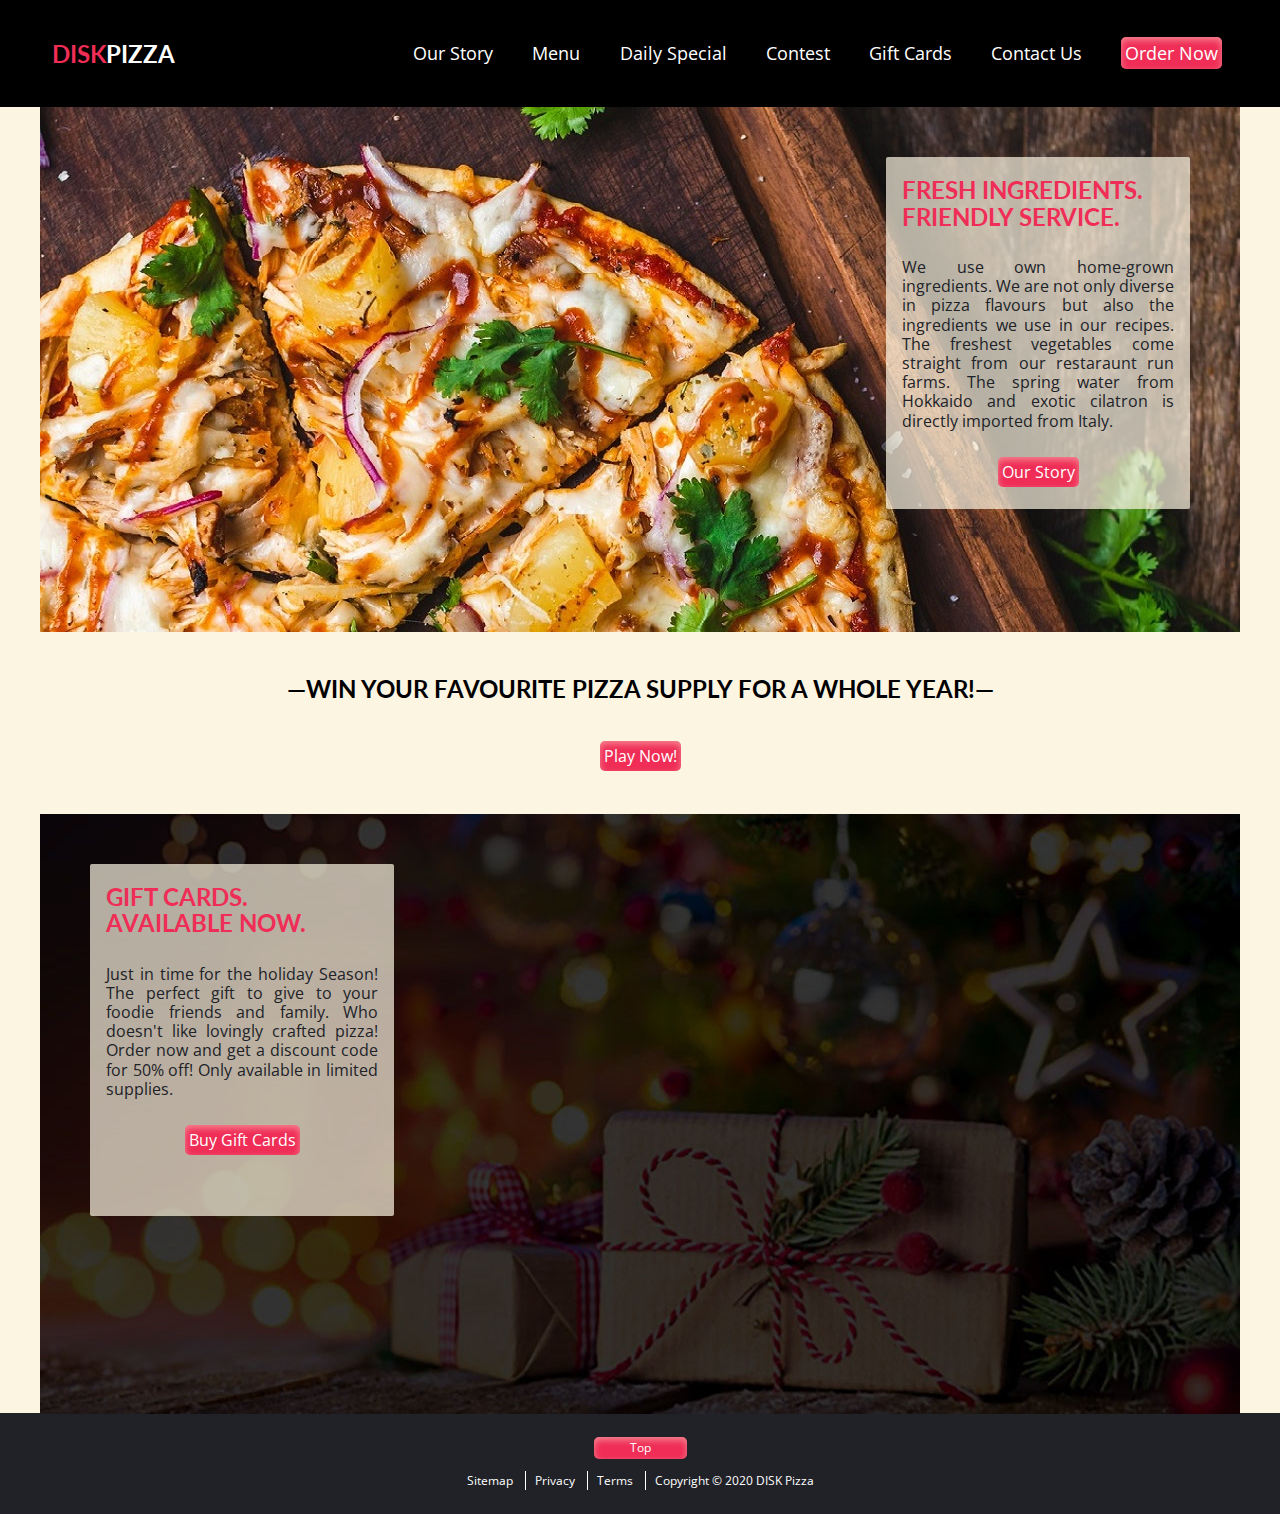
<file: index.html>
<!DOCTYPE html>
<html lang="en">

<head>
    <meta charset="utf-8">
    <title>DISK Pizza</title>
    <meta name="description" content="Disk Pizza">
    <meta name="viewport" content="width=device-width">
    <link href="https://fonts.googleapis.com/css2?family=Lato:wght@900&family=Open+Sans:wght@300&display=swap"
        rel="stylesheet">
    <link rel="stylesheet" href="css/global.css">
    <script src="scripts/global.js" defer></script>

    <!-- put individual style and javaascript sheet here-->
    <link rel="stylesheet" href="css/home.css">
    <script src="scripts/home.js" defer></script>
</head>

<body>

    <div id="header-container">
        <header class="page-container">
            <nav>
                <h2 id="logo"><a href="index.html"><span id="logo-accent">Disk</span>Pizza</a></h2>
                <span class="spacer"></span>
                <ul>
                    <li><a href="ourstory.html">Our Story</a></li>
                    <li><a href="menu.html">Menu</a></li>
                    <li><a href="dailyspecials.html">Daily Special</a></li>
                    <li><a href="contest.html">Contest</a></li>
                    <li><a href="giftcard.html">Gift Cards</a></li>
                    <li><a href="contactus.html">Contact Us</a></li>
                    <li><a href="#" class="button">Order Now</a></li>

                </ul>
            </nav>
        </header>
    </div>

    <main id="main" class="page-container">
        <!-- put content here-->
        <div class="banner">
            <img id="img1" src="images/pizza-crop.jpg">
            <div class="card right">
                <h2>Fresh Ingredients.</h2>
                <h2>Friendly Service.</h2>
                <p>We use own home-grown ingredients. We are not only diverse in pizza flavours but also the ingredients we use in our recipes. The freshest vegetables come straight from our restaraunt run farms. The spring water from Hokkaido and exotic cilatron is directly imported from Italy.</p>
                <div class="center">
                    <a id="btn1" href="ourstory.html" class="button">Our Story</a>                    
                </div>
            </div>
        </div>

        <div id="section-2">
            <h2 id="contest-text">&mdash;Win Your Favourite Pizza Supply for a Whole Year!&mdash;</h2>
            <a href="contest.html" class="button">Play Now!</a>
        </div>

        <div class="banner">
            <img id="img2" src="images/holidays.jpg">
            <div class="card left">
                <h2>Gift Cards.</h2>
                <h2>Available Now.</h2>
                <p>Just in time for the holiday Season! The perfect gift to give to your foodie friends and family. Who doesn't like lovingly crafted pizza! Order now and get a discount code for 50% off! Only available in limited supplies.</p>
                <div class="center">
                    <a id="btn2" href="giftcard.html" class="button">Buy Gift Cards</a>
                </div>
            </div>
        </div>


    </main>

    <footer>
        <div class="page-container col-1">
             <a href="#logo" class="button" id="toTop">Top</a>
            <ul>
                <li><a href="sitemap.html">Sitemap</a></li>
                <li><a href="#">Privacy</a></li>
                <li><a href="#">Terms</a></li>
                <li>Copyright &#169; 2020 DISK Pizza</li>
            </ul>
        </div>
    </footer>
</body>
</html>
</file>
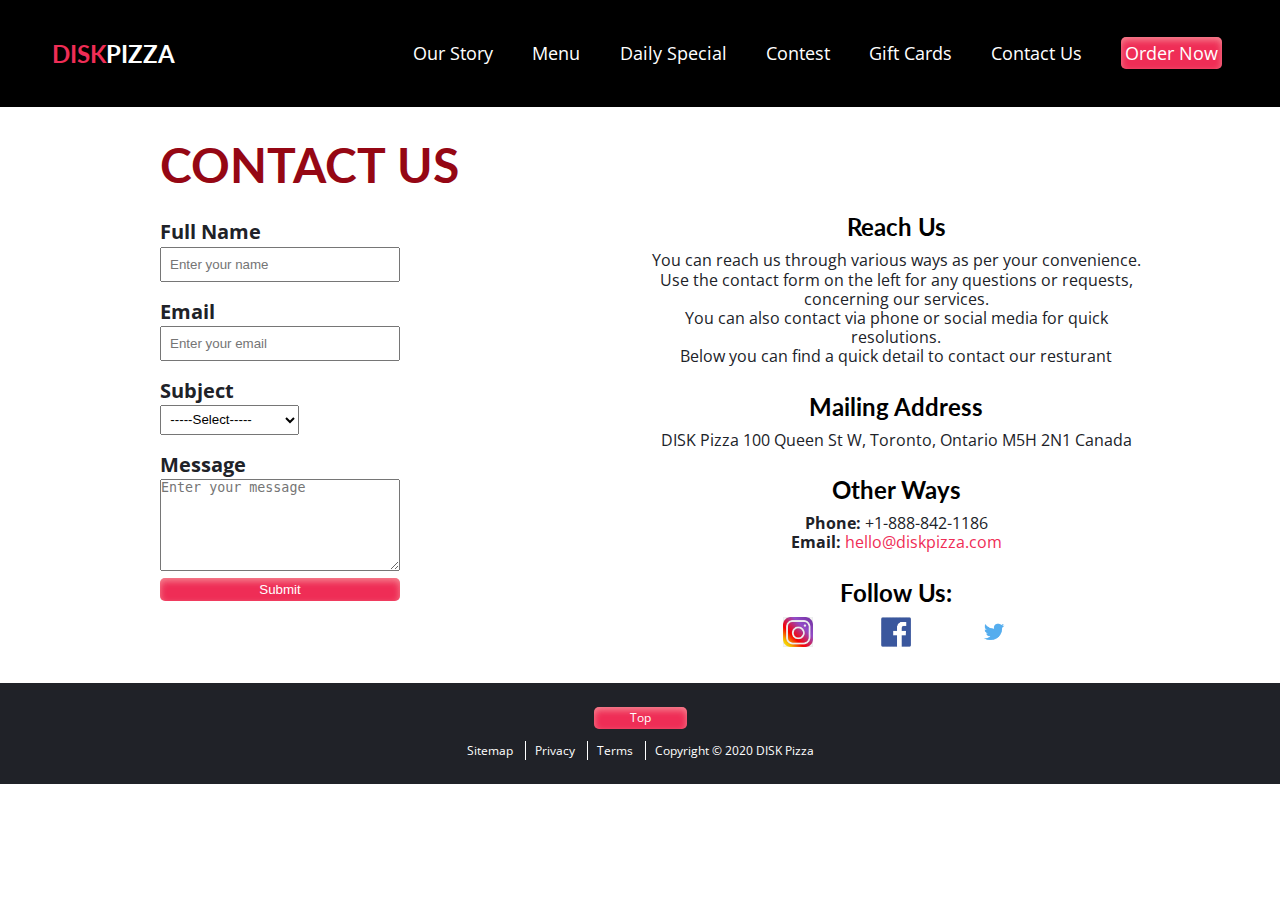
<file: contactus.html>
<!DOCTYPE html>
<html lang="en">
   <head>
      <meta charset="utf-8">
      <title>Contact Us | DISK Pizza</title>
      <meta name="description" content="Disk Pizza">
      <meta name="viewport" content="width=device-width">
    <link href="https://fonts.googleapis.com/css2?family=Lato:wght@900&family=Open+Sans:wght@300&display=swap" rel="stylesheet">
      <link rel="stylesheet" href="css/global.css">
      <script src="scripts/global.js" defer></script>  

<!-- put individual style and javaascript sheet here-->    
      <link rel="stylesheet" href="css/contactus.css">
      <script src="scripts/contactus.js"></script>
   </head>
   <body>
      <!-- header -->             
      <div id="header-container">
         <header class="page-container">
            <nav>
               <h2 id="logo"><a href="index.html"><span id="logo-accent">Disk</span>Pizza</a></h2>
               <span class="spacer"></span>
               <ul>
                 <li><a href="ourstory.html">Our Story</a></li>
                    <li><a href="menu.html">Menu</a></li>
                    <li><a href="dailyspecials.html">Daily Special</a></li>
                    <li><a href="contest.html">Contest</a></li>
                    <li><a href="giftcard.html">Gift Cards</a></li>
                    <li><a href="contactus.html">Contact Us</a></li>
                    <li><a href="#" class="button">Order Now</a></li>
               </ul>
            </nav>
         </header>
      </div>

      <!-- main -->  
      <main id="main">
         <h1>Contact Us</h1>
         <form action="#" method="post" id="contact-form" name="contactform" >
            <div>
               <label for="fname">Full Name </label>
            </div>
            <div>
               <input type="text" id="fname" name="fullname" placeholder="Enter your name" />
            </div>
            <div>
               <label for="email">Email </label>
            </div>
            <div>
               <input type="text" id="email" name="Email" placeholder="Enter your email" />
            </div>
            <div>
               <label for="subject">Subject </label>
            </div>
            <div>
               <select name="sub" id="subject">
                  <option value="0">-----Select-----</option>
                  <option value="food quality">Food quality</option>
                  <option value="delivery issues">Delivery issue</option>
                  <option value="menu price">Menu's price</option>
                  <option value="advertisement">Advertisement</option>
                  <option value="buying franchaise">Buying franchaise</option>
                  <option value="other">Other</option>
               </select>
            </div>
            <div>
               <label for="message">Message</label>
            </div>
            <div>
               <textarea  id="message" name="msg" rows="6" cols="38" placeholder="Enter your message"></textarea>
            </div>
            <div id="submit_button">             
               <input type="submit" value="Submit" name="submit" id="submit" class="button" />         
            </div>
         </form>
         <!--#### OUTPUT MESSAGE (HIDDEN UNTIL FORM VALIDATES) #### -->
         <div id="thanks_msg">
            <h2>Thank you <span id="thanksCustomer"></span> for your Feedback </h2>
            <p>Your message has reached to concerned department.</p>
         </div>
      </main>
      <!-- aside --> 
      <aside id="aside">
         <h2>Reach us</h2>
         <p>You can reach us through various ways as per your convenience. Use the contact form on the left for any questions or requests, concerning our services.</p>
         <p>You can also contact via phone or social media for quick resolutions.</p>
         <p>Below you can find a quick detail to contact our resturant</p>
         <h2>Mailing Address</h2>
         <p>DISK Pizza 100 Queen St W, Toronto, Ontario M5H 2N1 Canada</p>
         <h2>Other Ways</h2>
         <p><b>Phone: </b> +1-888-842-1186</p>
         <p><b>Email: </b> <a href="mailto:hello@diskpizza.com"> hello@diskpizza.com</a></p>
         <h2>Follow us: </h2>
         <div class="followus">
            <a href="https://www.instagram.com/"><img src="images/logo2.png" alt="Photo of insta" height="30"/></a>
            <a href="https://www.facebook.com/"><img src="images/logo3.jpg" alt="Photo of facebook" height="30"></a>
            <a href="https://twitter.com/"><img src="images/logo4.png" alt="Photo of twitter" height="30"></a>
         </div>
      </aside>
      <!-- footer --> 
<footer>
        <div class="page-container col-1">
             <a href="#logo" class="button" id="toTop">Top</a>
            <ul>
                <li><a href="sitemap.html">Sitemap</a></li>
                <li><a href="#">Privacy</a></li>
                <li><a href="#">Terms</a></li>
                <li>Copyright &#169; 2020 DISK Pizza</li>
            </ul>
        </div>
    </footer>
   </body>
</html>
</file>
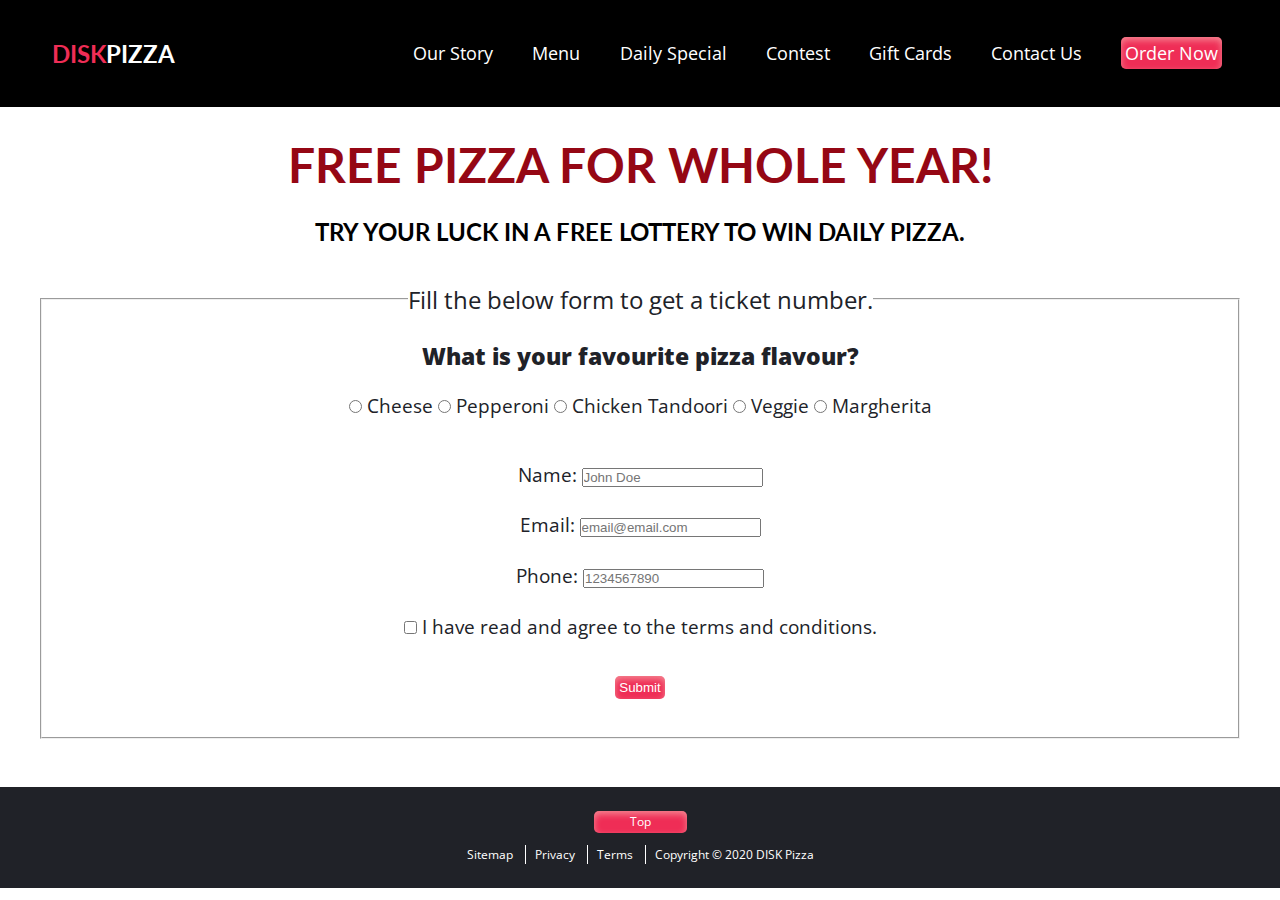
<file: contest.html>
<!DOCTYPE HTML>
<html lang="en">
<head>
    <meta charset="utf-8">
    <title>Contest | DISK Pizza</title>
    <meta name="description" content="Disk Pizza">
    <meta name="viewport" content="width=device-width">
    <link href="https://fonts.googleapis.com/css2?family=Lato:wght@900&family=Open+Sans:wght@300&display=swap"
        rel="stylesheet">
    <link rel="stylesheet" href="css/global.css"> 
    <script type="text/javascript" src="scripts/jquery-3.5.1.min.js"></script>   
    <script type="text/javascript" src="scripts/global.js" defer></script>

    

    <!-- put individual style and javaascript sheet here-->
    <script type="text/javascript" src="scripts/contest.js"></script>
    
    <link rel="stylesheet" href="css/contest.css">
</head>

<body>

    <div id="header-container">
        <header class="page-container">
            <nav>
                <h2 id="logo"><a href="index.html"><span id="logo-accent">Disk</span>Pizza</a></h2>
                <span class="spacer"></span>
                <ul>
                    <li><a href="ourstory.html">Our Story</a></li>
                    <li><a href="menu.html">Menu</a></li>
                    <li><a href="dailyspecials.html">Daily Special</a></li>
                    <li><a href="contest.html">Contest</a></li>
                    <li><a href="giftcard.html">Gift Cards</a></li>
                    <li><a href="contactus.html">Contact Us</a></li>
                    <li><a href="#" class="button">Order Now</a></li>
 
                </ul>
            </nav>
        </header>
    </div>

    <main id="main" class="page-container">
        <div class="center">
            <h1>Free Pizza for Whole Year!</h1>
            <h2 id="subheading">Try Your Luck in a free lottery to win daily pizza.</h2>
        </div>
                    <div id="formarea">
                        <fieldset>
                        <LEGEND> Fill the below form to get a ticket number. </Legend>                    

    

                        <form action="#confirmation" class="form" method="post" name="form" id="form">                           
                            <div class="flavourinput" id="form_flavour">
                                <label for="input_flavour" class="flavourquestion">What is your favourite pizza flavour?</label>
                                 <div class="options">
                                        <input id="cheese" name="input_flavour" type="radio" value="A"/>
                                        <label for="cheese">Cheese</label>
                                   
                                        <input id="pepperoni" name="input_flavour" type="radio" value="B"/>
                                        <label for="pepperoni">Pepperoni</label>
                                   
                                        <input id="chicken" name="input_flavour" type="radio" value="C"/>
                                        <label for="chicken">Chicken Tandoori</label>
                                  
                                        <input id="veggie" name="input_flavour" type="radio" value="D"/>
                                        <label for="veggie">Veggie</label>
                                  
                                        <input id="margherita" name="input_flavour" type="radio" value="E"/>
                                        <label for="margherita">Margherita</label>
                                 
                                <p id="flavourerror"></p>
                            </div>   
                            </div> 

                            
                                <div class="input" id="form_name">
                                    <label class="sublabel" for="input_name">Name: </label>
                                    <input class="form_control" id="input_name" name="input_name" placeholder="John Doe" type="text" /> <p id="nameerror"></p>
                                </div> 
                            

                            <div class="input" id="form_email">
                                <label for="input_email">Email: </label>
                                <input class="form_control" id="input_email" name="input_email" pattern="[a-zA-Z0-9.!#$%&’*+/=?^_`{|}~-]+@[a-zA-Z0-9-]+(?:\.[a-zA-Z0-9-]+)*" placeholder="email@email.com" type="text" /> <p id="emailerror"></p>
                            </div>

                            <div class="input" id="form_phone">
                                <label for="iput_phone">Phone: </label>
                                <input class="form_control" id="input_phone" name="input_phone"  placeholder="1234567890" type="number" /> <p id="phoneerror"></p>
                            </div>

                            <div class="input">
                                <label for="input_agree">
                                    <input id="input_agree" name="input_agree" type="checkbox" value="1" required/> I have read and agree to the terms and conditions.  
                                </label>
                                <p id="error"></p>
                            </div>
                              <div class="center">
                                <input type="submit" value="Submit" name="submit" class="button"/>
                                </div>
                                </fieldset>
                            
                        </form>
                        </div>
</div>

     <div id="confirmation">
    <h3>Thank you <span id="thankyouCustomer"></span> for your participation!</h3>
    
        <p class="token">Your token number is <span id="token"></span>. </p>
    <div class="playnow">You have 3 tries to win. Try your luck now! </div>   

<div id="results">
<div>
<button id="play1">Try 1</button>
<p id="result1" class="result">000</p>  
</div>
<div>
<button id="play2">Try 2</button>
<p id="result2" class="result">000</p>  
</div>
<div>
<button id="play3">Try 3</button>
<p id="result3" class="result">000</p>  
</div>
</div>

<div id="finalmessage"> Oh ho! You have lost this time. Better luck next time.
    </div>
</div>
</main>
<footer>
        <div class="page-container col-1">
             <a href="#logo" class="button" id="toTop">Top</a>
            <ul>
                <li><a href="sitemap.html">Sitemap</a></li>
                <li><a href="#">Privacy</a></li>
                <li><a href="#">Terms</a></li>
                <li>Copyright &#169; 2020 DISK Pizza</li>
            </ul>
        </div>
    </footer>
</body>
</html>
</file>
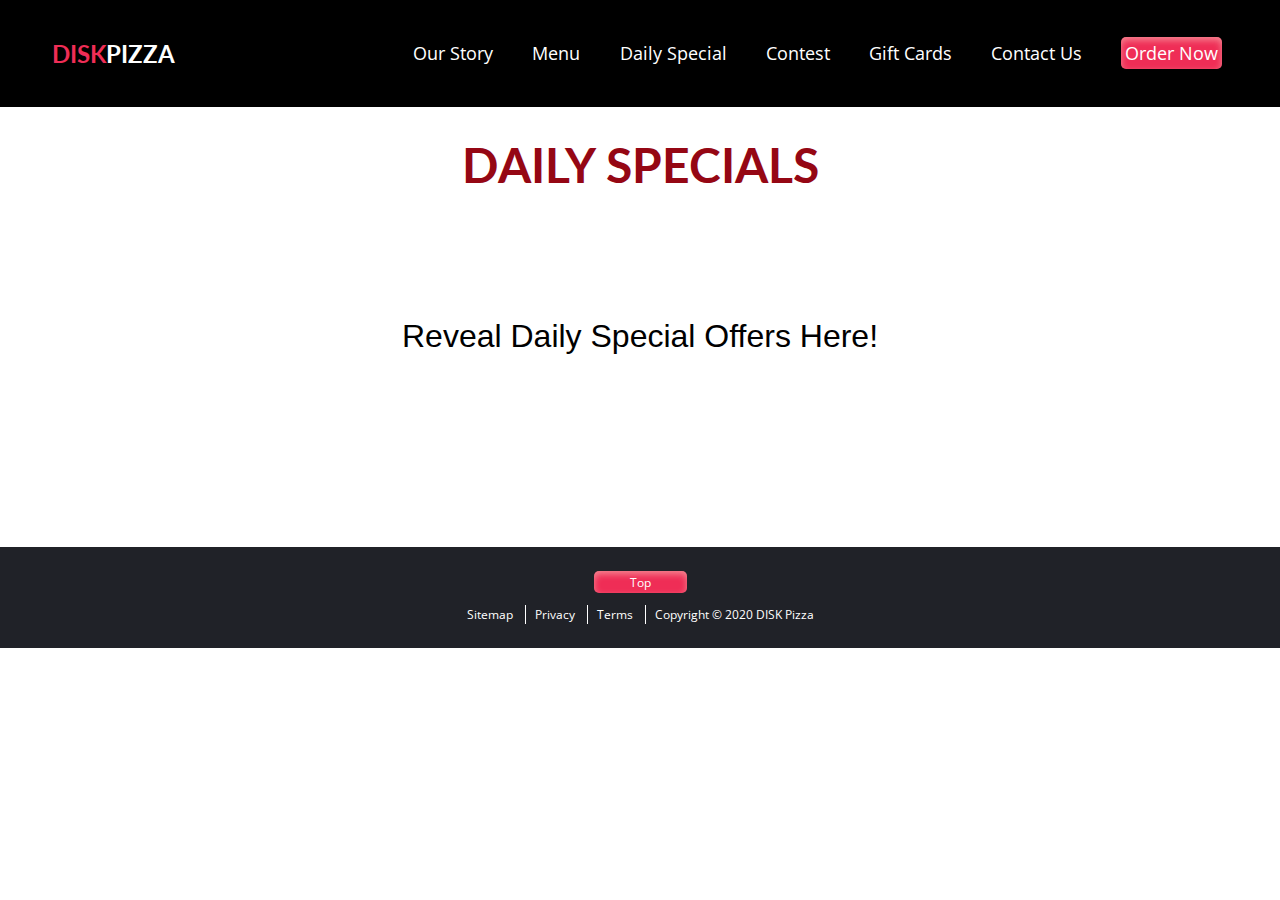
<file: dailyspecials.html>
<!DOCTYPE html>
<html lang="en">
   <head>
      <meta charset="utf-8">
      <title>Daily Specials | DISK Pizza</title>
      <meta name="description" content="Disk Pizza">
      <meta name="viewport" content="width=device-width">
      <link href="https://fonts.googleapis.com/css2?family=Lato:wght@900&family=Open+Sans:wght@300&display=swap"
         rel="stylesheet">
      <link rel="stylesheet" href="css/global.css">      
      <script type="text/javascript" src="scripts/global.js" defer></script>
      
   <!-- put individual style and javaascript sheet here-->
   <script src="scripts/dailyspecials.js"></script>
   <link rel="stylesheet" href="css/dailyspecials.css">

   </head>
   <body>
      <!--header-->
      <div id="header-container">
         <header class="page-container">
            <nav>
               <h2 id="logo"><a href="index.html"><span id="logo-accent">Disk</span>Pizza</a></h2>
               <span class="spacer"></span>
               <ul>
                  <li><a href="ourstory.html">Our Story</a></li>
                    <li><a href="menu.html">Menu</a></li>
                    <li><a href="dailyspecials.html">Daily Special</a></li>
                    <li><a href="contest.html">Contest</a></li>
                    <li><a href="giftcard.html">Gift Cards</a></li>
                    <li><a href="contactus.html">Contact Us</a></li>
                    <li><a href="#" class="button">Order Now</a></li>
               </ul>
            </nav>
         </header>
      </div>
      <!--main-->
      <main id="main">
         <div>
         <div>
            <h1>Daily Specials</h1>
         </div>
         <div id="submit_button">      
             
            <button name="submit" id="submit">Reveal Daily Special Offers Here!</button>
         </div>
         <!--#### OUTPUT MESSAGE (HIDDEN UNTIL SOMEONE CLICK THE BUTTON) #### -->
         <div id="clickme">
               <!-- monday menu-->
               <section id ="monday">
                  <h2>Monday</h2>
                  <img src ="images/pizzaspecial.jpg" alt="photo of pizza special"/>
                  <aside id="col1">
                     <h3>Pizza Special</h3>
                     <p>Buy 2 Medium Pizzas Get 1 FREE</p>
                  </aside>
               </section>
               <!-- tuesday menu-->
               <section id ="tuesday">
                  <h2>Tuesday</h2>
                  <img src ="images/pizzadrinks.jpeg" alt="photo of pizza with drinks"/>
                  <aside id="col2">
                     <h3>DRINKS SPECIAL</h3>
                     <p>Buy 1 Large Pizza Get Any Drink for FREE</p>
                  </aside>
               </section>
               <!-- wednesday menu-->
               <section id ="wednesday">
                  <h2>Wednesday</h2>
                  <img src ="images/meal.jpg" alt="photo of pizza meal"/>
                  <aside id="col3">
                     <h3>LUNCH SPECIAL</h3>
                     <p>Buy 1 Large Pizza Get Any Drink & Large Fries for FREE</p>
                  </aside>
               </section>
               <!-- thursday menu-->
               <section id ="thursday">
                  <h2>Thursday</h2>
                  <img src ="images/dessert.jpg" alt="photo of dessert"/>
                  <aside id="col4">
                     <h3>DESSERT FEVER</h3>
                     <p>Buy Any Dessert at $4 After 7 PM</p>
                  </aside>
               </section>
               <!-- friday menu-->
               <section id ="friday">
                  <h2>Friday</h2>
                  <img src ="images/chicken.jpeg" alt="photo of chicken wings"/>
                  <aside id="col5">
                     <h3>CHICKEN LOVERS</h3>
                     <p>Buy 12 Chicken Wings at $7.99 Only</p>
                  </aside>
               </section>
               <!-- saturday menu-->
               <section id ="saturday">
                  <h2>Saturday</h2>
                  <img src ="images/buffet.jpg" alt="photo of pizza buffet"/>
                  <aside id="col6">
                     <h3>SATURDAY NIGHT</h3>
                     <p>Pay $20/Person & Enjoy Unlimited Food</p>
                  </aside>
               </section>
               <!-- sunday menu-->
               <section id ="sunday">
                  <h2>Sunday</h2>
                  <img src ="images/Discount.jpg" alt="photo of discount offer"/>
                  <aside id="col7">
                     <h3>SUNDAY FUNDAY</h3>
                     <p>20% Discount Above $35 Bill</p>
                  </aside>
               </section>
         </div>
      </div>
      </main>
   <footer>
        <div class="page-container col-1">
             <a href="#logo" class="button" id="toTop">Top</a>
            <ul>
                <li><a href="sitemap.html">Sitemap</a></li>
                <li><a href="#">Privacy</a></li>
                <li><a href="#">Terms</a></li>
                <li>Copyright &#169; 2020 DISK Pizza</li>
            </ul>
        </div>
    </footer>
   </body>
</html>
</file>
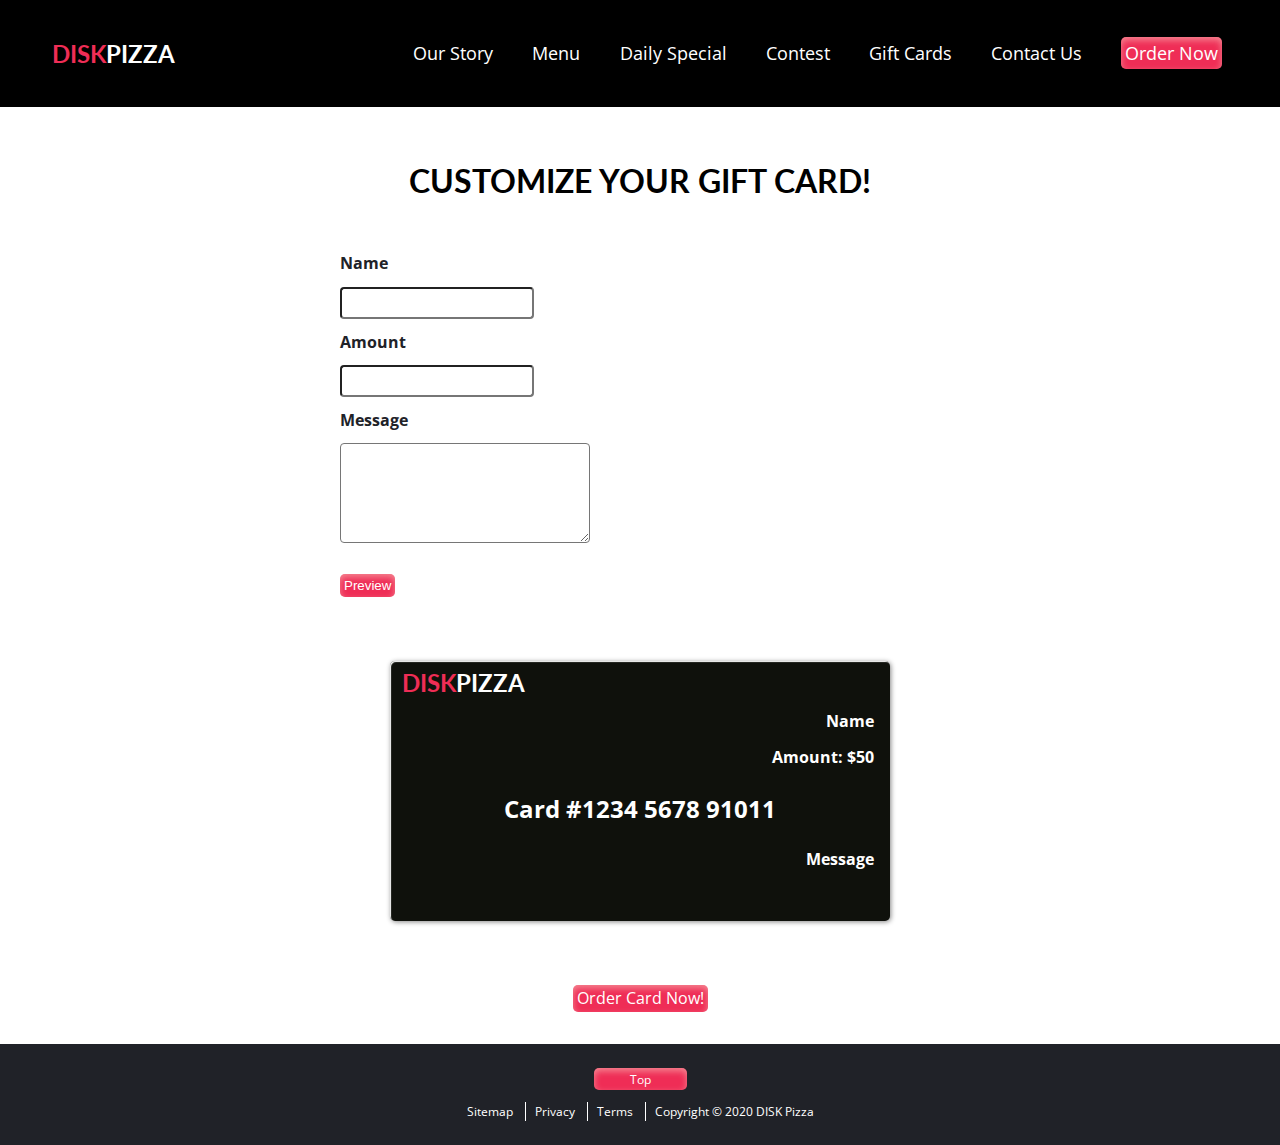
<file: giftcard.html>
<!DOCTYPE html>
<html lang="en">

<head>
    <meta charset="utf-8">
    <title>Gift Card | DISK Pizza</title>
    <meta name="description" content="Disk Pizza">
    <meta name="viewport" content="width=device-width">
    <link href="https://fonts.googleapis.com/css2?family=Lato:wght@900&family=Open+Sans:wght@300&display=swap"
        rel="stylesheet">
    <link rel="stylesheet" href="css/global.css">
    <script src="scripts/global.js" defer></script>

    <!-- put individual style and javaascript sheet here-->
    <link rel="stylesheet" href="css/giftcard.css">
    <script src="scripts/giftcard.js" defer></script>
</head>

<body>

    <div id="header-container">
        <header class="page-container">
            <nav>
                <h2 id="logo"><a href="index.html"><span id="logo-accent">Disk</span>Pizza</a></h2>
                <span class="spacer"></span>
                <ul>
                    <li><a href="ourstory.html">Our Story</a></li>
                    <li><a href="menu.html">Menu</a></li>
                    <li><a href="dailyspecials.html">Daily Special</a></li>
                    <li><a href="contest.html">Contest</a></li>
                    <li><a href="giftcard.html">Gift Cards</a></li>
                    <li><a href="contactus.html">Contact Us</a></li>
                    <li><a href="#" class="button">Order Now</a></li>
                </ul>
            </nav>
        </header>
    </div>

    <main id="main" class="page-container">
        <!-- put content here-->
        <h1>Customize your Gift Card!</h1>
        <form name="card">


            <label for="name">Name</label>
            <input type="text" id="name" name="name" required>

            <label for="amount">Amount</label>
            <input type="number" id="amount" name="amount" required step="0.01">

            <label for="message">Message</label>
            <textarea name="message" id="message"></textarea>

            <input class="button" type="submit" value="Preview">
        </form>

        <div id="preview">
            <h2 id="logo"><span id="logo-accent">Disk</span><span id="white">Pizza</span></h2>
            <p id="showName">Name</p>
            <p id="showPrice">Amount: $<span id="showAmount">50</span></p>
            <p id="showNumber">Card #1234 5678 91011</p>
            <p id="showMessage">Message</p>
        </div>

        <div class="orderBtnContainer">
            <a id="orderCard" href="#" class="button">Order Card Now!</a>
        </div>


    </main>

    <footer>
        <div class="page-container col-1">
            <a href="#logo" class="button" id="toTop">Top</a>
            <ul>
                <li><a href="sitemap.html">Sitemap</a></li>
                <li><a href="#">Privacy</a></li>
                <li><a href="#">Terms</a></li>
                <li>Copyright &#169; 2020 DISK Pizza</li>
            </ul>
        </div>
    </footer>

</body>

</html>
</file>
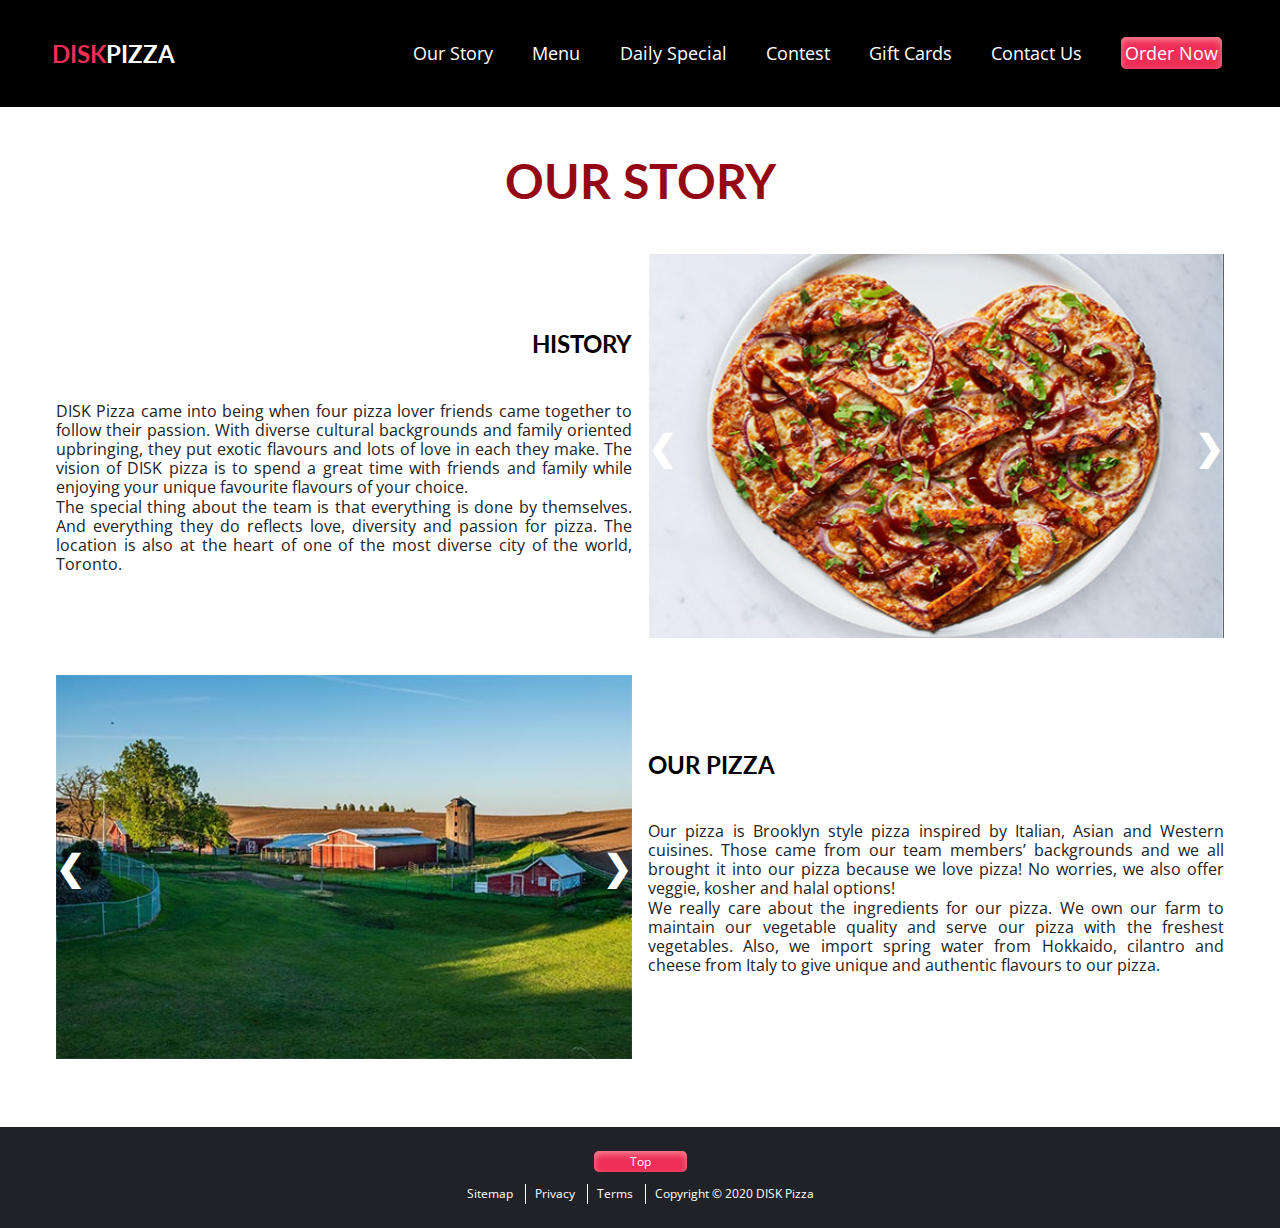
<file: ourstory.html>
<!DOCTYPE html>
<html lang="en">

<head>
    <meta charset="utf-8">
    <title>Our Story | DISK Pizza</title>
    <meta name="description" content="Disk Pizza">
    <meta name="viewport" content="width=device-width">
    <link href="https://fonts.googleapis.com/css2?family=Lato:wght@900&family=Open+Sans:wght@300&display=swap" rel="stylesheet">
    <link rel="stylesheet" href="css/global.css">
    <script src="scripts/global.js" defer></script>

    <!-- put individual style and javaascript sheet here-->
    <link rel="stylesheet" href="css/ourstory.css">
    <script src="scripts/ourstory.js"></script>
</head>

<body>

    <div id="header-container">
        <header class="page-container">
            <nav>
                <h2 id="logo"><a href="index.html"><span id="logo-accent">Disk</span>Pizza</a></h2>
                <span class="spacer"></span>
                <ul>
                    <li><a href="ourstory.html">Our Story</a></li>
                    <li><a href="menu.html">Menu</a></li>
                    <li><a href="dailyspecials.html">Daily Special</a></li>
                    <li><a href="contest.html">Contest</a></li>
                    <li><a href="giftcard.html">Gift Cards</a></li>
                    <li><a href="contactus.html">Contact Us</a></li>
                    <li><a href="#" class="button">Order Now</a></li>
                </ul>
            </nav>
        </header>
    </div>

    <main id="main" class="page-container">
      <div id="header-ourstory"><!--header our story-->
        <h1>Our story</h1>
      </div><!--end of header our story-->
      <!-- history -->
      <div class="flex-container">
        <div  class="col-2" id="sentence1">
          <h2>History</h2>
          <p>DISK Pizza came into being when four pizza lover friends came together to follow their passion. With diverse cultural backgrounds and family oriented upbringing, they put exotic flavours and lots of love in each they make. The vision of DISK pizza is to spend a great time with friends and family while enjoying your unique favourite flavours of your choice. </p>
          <p> The special thing about the team is that everything is done by themselves. And everything they do reflects love, diversity and passion for pizza. The location is also at the heart of one of the most diverse city of the world, Toronto.</p>
        </div>
        <!-- slideshow container-->
        <div  class="col-2" id="slideshow-container1">
          <!-- images -->
          <div class="slides1">
            <img src="images/history1.jpg" style="width:100%" alt="picture of a chef" title="pizza love">
          </div>
          <div class="slides1">
            <img src="images/history2.jpg" style="width:100%" alt="picture of pizza" title="pizza">
          </div>
          <div class="slides1">  
            <img src="images/history3.jpg" style="width:100%" alt="pizza with chefs" title="chefs">
          </div>
          <div class="slides1">
            <img src="images/history4.jpg" style="width:100%" alt="A chef is making a pizza" title="making a pizza">
          </div>
          <div class="slides1">
            <img src="images/history5.jpg" style="width:100%" alt="picture with a sentence of eat what makes you happy" title="eat what makes you happy">
          </div>
          <!-- next and previous buttons -->
          <a id="prev1">&#10094;</a>
          <a id="next1">&#10095;</a> 
        </div>
      </div><!-- end of history-->
      <!-- our pizza-->
      <div class="flex-container">
        <div  class="col-2" id="slideshow-container2"><!-- slideshow container-->
          <!-- images -->
          <div class="slides2">
            <img src="images/farm1.jpg" style="width:100%" alt="picture of farm" title="farm">
          </div>
          <div class="slides2">
            <img src="images/farm2.jpg" style="width:100%" alt="picture of farm products" title="farm products">
          </div>
          <div class="slides2">  
            <img src="images/Hokkaido.jpg" style="width:100%" alt="picture of Hokkaido" title="Hokkaido">
          </div>
          <div class="slides2">
            <img src="images/cilantro.jpg" style="width:100%" alt="picture of cilantro" title="cilantro">
          </div>
          <!-- next and previous buttons -->
          <a id="prev2">&#10094;</a>
          <a id="next2">&#10095;</a> 
        </div> 
        <div  class="col-2" id="sentence2">
          <h2>Our pizza</h2>
          <p>Our pizza is Brooklyn style pizza inspired by Italian, Asian and Western cuisines. Those came from our team members’ backgrounds and we all brought it into our pizza because we love pizza! No worries, we also offer veggie, kosher and halal options!</p>
          <p>We really care about the ingredients for our pizza. We own our farm to maintain our vegetable quality and serve our pizza with the freshest vegetables. Also, we import spring water from Hokkaido, cilantro and cheese from Italy to give unique and authentic flavours to our pizza.</p>
        </div>         
      </div><!--end of our pizza-->

    </main>

    <footer>
        <div class="page-container col-1">
            <a href="#logo" class="button" id="toTop">Top</a>
            <ul>
                <li><a href="sitemap.html">Sitemap</a></li>
                <li><a href="#">Privacy</a></li>
                <li><a href="#">Terms</a></li>
                <li>Copyright &#169; 2020 DISK Pizza</li>
            </ul>
        </div>
    </footer>

</body>

</html>
</file>
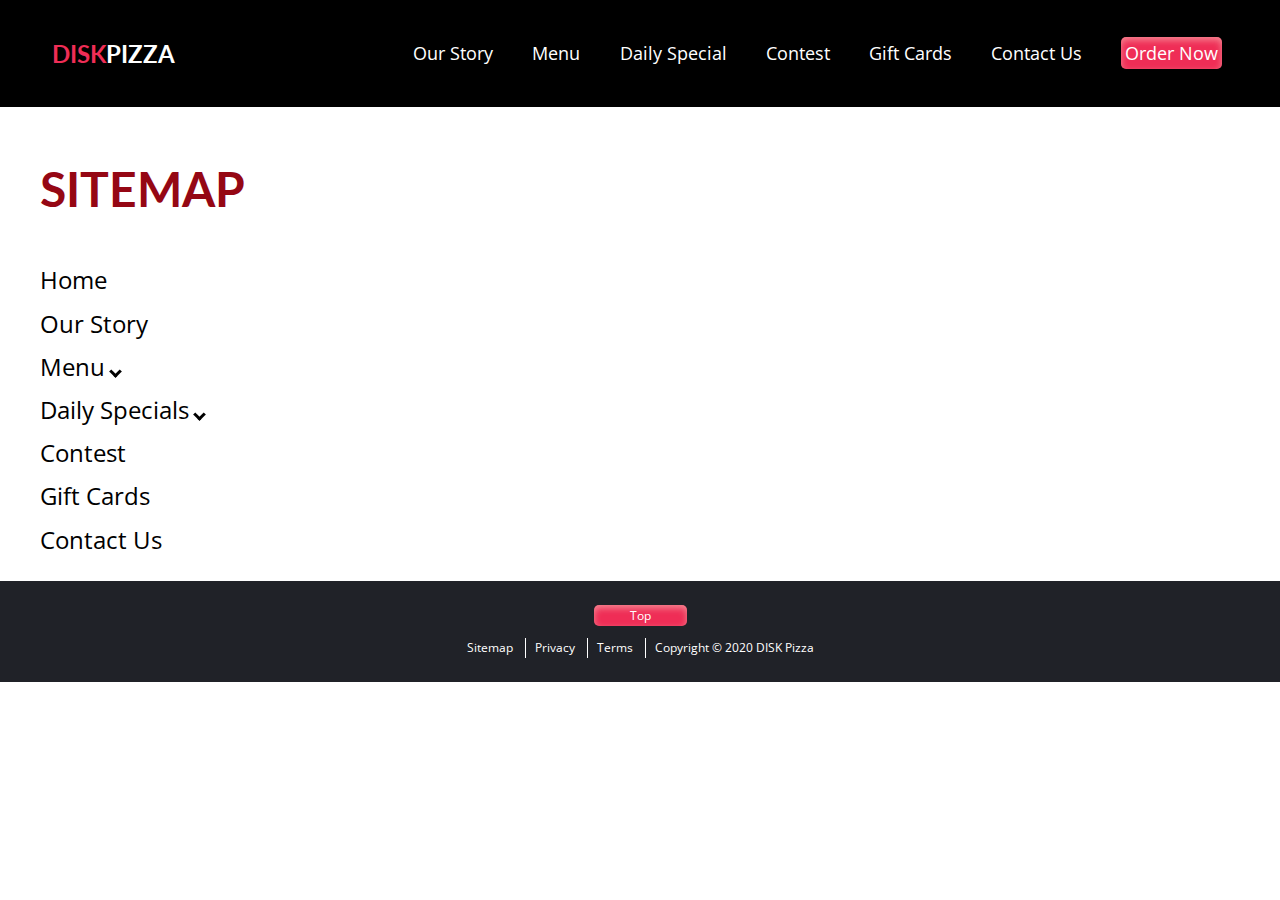
<file: sitemap.html>
<!DOCTYPE HTML>
<html lang="en">
<head>
    <meta charset="utf-8">
    <title>Sitemap | DISK Pizza</title>
    <meta name="description" content="Disk Pizza">
    <meta name="viewport" content="width=device-width">
    <link href="https://fonts.googleapis.com/css2?family=Lato:wght@900&family=Open+Sans:wght@300&display=swap" rel="stylesheet">
    <link rel="stylesheet" href="css/global.css"> 
    <script type="text/javascript" src="scripts/jquery-3.5.1.min.js"></script>   
    <script type="text/javascript" src="scripts/global.js" defer></script> 

    <!-- put individual style and javaascript sheet here-->
    <script type="text/javascript" src="scripts/sitemap.js"></script>    
    <link rel="stylesheet" href="css/sitemap.css">
</head>
<body>
    <div id="header-container">
        <header class="page-container">
            <nav>
                <h2 id="logo"><a href="index.html"><span id="logo-accent">Disk</span>Pizza</a></h2>
                <span class="spacer"></span>
                <ul>
                    <li><a href="ourstory.html">Our Story</a></li>
                    <li><a href="menu.html">Menu</a></li>
                    <li><a href="dailyspecials.html">Daily Special</a></li>
                    <li><a href="contest.html">Contest</a></li>
                    <li><a href="giftcard.html">Gift Cards</a></li>
                    <li><a href="contactus.html">Contact Us</a></li>
                    <li><a href="#" class="button">Order Now</a></li>
                </ul>
            </nav>
        </header>
    </div>

    <main id="main" class="page-container">
<h1>Sitemap</h1>
<div class="main">
    <a href="index.html">Home</a>
</div>
<div class="main">
    <a href="ourstory.html">Our Story</a>
</div>
<div class="main">
    <a>Menu <i class="arrow down"></i></a>
    <p><span><a href="menu.html#chef">Chef's Menu</a></span><span><a href="menu.html#makeyourown">Make Your Own Pizza</a></span><span><a href="menu.html#sides">Side Menu</a></span><span><a href="menu.html#drinks">Drinks</a></span><span><a href="menu.html#Desserts">Desserts</a></span></p> 
   </div>

</p>
</div>
<div class="main">
   <a>Daily Specials <i class="arrow down"></i></a>
    <p><span><a href="dailyspecials.html#monday">Monday</a></span><span><a href="dailyspecials.html#tuesday">Tuesday</a></span><span><a href="dailyspecials.html#wednesday">Wednessday</a></span><span><a href="dailyspecials.html#thursday">Thursday</a></span><span><a href="dailyspecials.html#friday">Friday</a></span><span><a href="dailyspecials.html#saturday">Saturday</a></span><span><a href="dailyspecials.html#sunday">Sunday</a></span></p>   
</div>

<div class="main">
    <a href="contest.html">Contest</a>
</div>
<div class="main">
    <a href="giftcard.html">Gift Cards</a>
</div>

<div class="main">
    <a href="contactus.html">Contact Us</a>
</div>
</main>

    <footer>
        <div class="page-container col-1">
             <a href="#logo" class="button" id="toTop">Top</a>
            <ul>
                <li><a href="sitemap.html">Sitemap</a></li>
                <li><a href="#">Privacy</a></li>
                <li><a href="#">Terms</a></li>
                <li>Copyright &#169; 2020 DISK Pizza</li>
            </ul>
        </div>
    </footer>

</body>

</html>
</file>
<file: css/global.css>
/* Kyle Cheung */
/* General Styles */

/* 
Colour Palette
https://coolors.co/d0ffd6-ef2d56-fcf5e2-0f110c-00e8fc
*/
*,
*::before,
*::after {
    box-sizing: border-box;
    margin: 0;
    padding: 0;
}

html {
    font-family: 'Open Sans', sans-serif;
    line-height: 1.2em;
    font-size: 16px;
    color: #202228;
    background-color: #fff;
}

h1,
h2,
h3,
h4,
h5,
h6 {
    color: black;
    font-family: 'Lato', sans-serif;
    text-transform: uppercase;
}

a {
    text-decoration: none;
    color: #fff;
}

a:hover,
a:focus {
    color: #00E8FC;
}

.page-container {
    max-width: 1200px;
    margin: auto;
}

.button {
    background-color: #EF2D56;
    border-radius: 5px;
    padding: 4px;
    box-shadow: 0px 3px 7px 0px rgba(252, 252, 226, 0.44) inset; 
}
/* Header */

/* Stretch header background across full width */
#header-container {
    width: 100%;
    background-color: black;
}

header ul {
    list-style: none;
    display: inline-block;
}

nav {
    padding: 2em 0;
    display: flex;
    align-items: center;
    margin-left: auto;
}

header li {
    display: inline-block;
    padding: .5em .5em;
    margin: 0 .5em;
    font-size: 1.1em;
}

.spacer {
    flex: 1;
}

#logo {
    display: inline-block;
    padding: .5em;
}

#logo a:hover {
    color: #fff;
}

#logo a:visited {
    color: #fff;
}

#logo-accent {
    color: #EF2D56;
}

input[type="submit"] {
    color: #fff;
    border: none;
}

input[type="submit"]:hover {
    color: #00E8FC;
}

/* Footer */

footer {
    clear: both;    
    font-size: 0.75em;
    background-color: #202228;
    color: #fff;
    padding: 2em;
}

.col-1 {
    width: 50%;
    margin: auto;
    text-align: center;
}

.col-1 li {
    display: inline-block;
    padding: 0 .75em;
}

.col-1 li:not(:first-child) {
    border-left: 1px solid #fff;
}

#toTop {
    display: inline-block;
    padding: 0.1em 3em;
    margin-bottom: 1em;    
}
</file>
<file: css/home.css>
html {
    background-color: #FCF5E2;
}
.banner {
    position: relative;
    margin-bottom: -5px;
}

.card {
    padding: 1em;
    position: absolute;
    height: 22em;
    width: 19em;
    background-color: rgba(252, 245, 226, 0.7);
    border-radius: 2px;   
}


.right {
    right: 50px;
    top: 50px;
}

.left {
    left: 50px;
    top: 50px;
}

.card h2 {
    color: #EF2D56;
    margin-top: 0.3em;
}

.card p {
    padding: 2em 0;
    text-align: justify;
}

.center {
    text-align: center;
}

#section-2 {
    background-color: #FCF5E2;
    text-align: center;
    padding-bottom: 3em;
}

#section-2 h2 {
    padding: 2em;
}

.blur {
    filter: blur(4px);
}
</file>
<file: css/contactus.css>
/*Main*/
#main {
    margin: 3em 0;
}
#main h1 {
    color: #950714;
    font-weight: 700;
    font-size: 3em;
    margin-bottom: 1em;
}
.category-info {    
     text-align: center;
     margin-bottom: 10px;
}
.image{
     margin-top:0em;
     position:relative;
}
.image img{
     width:100%;
     height:100%;
    margin-bottom: 30px;
}
.image h1{
    padding-top: 110px;
     position:absolute;
     width:100%;
     color:#fff ;
     line-height:100px;
     font-size: 120px;
     margin:0;
     text-shadow: 4px 6px 10px black;
}
#main{
    width: 50%;
    float: left;
    padding-left: 10em;
}
#contact-form{
    margin-top: 25px;
   font-size: 20px; 
    font-weight: bold;
}
input{
    margin-top: 5px;
    margin-bottom: 1.5em;
    padding: 0.6em;
    width: 50%;
}
select{
    margin-top: 5px;
    margin-bottom: 1.5em;
    padding: 0.4em;
}

textarea {
margin-top: 5px;
width: 50%;
    }

/*
#submit{
background-color: #EF2D56;
padding: 1em 2em;
font-weight: 700;
text-transform: uppercase;
cursor: pointer;
border: none;
border-radius: 0.6em;
margin-top:1em;
}
 #submit:hover {
     background-color: #000;
     color: #fff;
}
*/
#aside{
    width: 40%;
    float: right;
    text-align: center;
    margin-top: 5em;
    margin-right: 8em;
}
#aside h2{
   margin-bottom: 15px;
    margin-top: 30px;
    text-transform: capitalize;
}
#aside a{
   color: #EF2D56;
}

.followus a{
    display: inline-block;  
    padding-left: 2em;
    padding-right: 2em;
    margin-bottom: 2em;
}

/* thanks msg*/
#thanks_msg{
    display: none;
    margin-top: 100px;
    font-style: italic;
    font-weight: bold;
    line-height: 1em;
}

#thanks_msg p{
    margin-top: 1em;
}
</file>
<file: css/contest.css>
.center {
    text-align: center!important;
    margin: 2em;
}
h1 {
    color: #950714;
    font-weight: 700;
    font-size: 3em;
    margin-top: 1em;
}
.center h2 {
    margin: 2em;
}
.left {
	margin-left: 20em;
}
h3 {
    text-align: center;
    text-transform: none;
}

#formarea {
    margin-bottom: 3em;

}

legend {
    text-align: center;
    font-size: 1.5em;

}
#form {
    font-size: 1.2em;
}
.flavourquestion {
    font-weight: 900;
    font-size: 1.2em;
}
.flavourinput {
	text-align: center;
	padding: 0 0;
    margin: 2em 0;
    font-size: 1em;
}
 ul {
  list-style-type: none;
 }

.flavourinput input {
    margin: 1em 0;
}

.options {
    margin-top: 1em;
}

/*
.submit {
background-color: #EF2D56;
padding: 1em 2em;
font-weight: 700;
text-transform: uppercase;
cursor: pointer;
border: none;
border-radius: 0.6em;
}

.submit:hover {
    background-color: #000;
    color: #fff;
    }

    */
.input {
    margin: 1.5em 0;
    text-align: center;
}
#confirmation {
    display: none;    
    text-align: center;
}

#confirmation h3 {
    margin: 1em 0;

}
#finalmessage {
    display: none;
}

.token {
    font-size: 1.5em;
    margin-top: 1em;

}
#token {
    font-weight: 900;
    color: #EF2D56;
    font-size: 1.5em;
}

.playnow {
    margin: 2em 0;
}
#results {
    margin: 2em 0;
    }

#results button {
    margin: 1em 0;
    padding: 1em 2em;
    background-color: #EF2D56;
    border-color: #EF2D56;
}

.result {
    padding: 0.8em 2em;
    border: solid 1px;
    display: inline;
    margin: 1em 0;
    
}
#finalmessage {
    margin: 2em 0;
    font-size: 2em;
    border: dashed #EF2D56;
    padding: 2em 0;
}

input[type="submit"] {
    color: #fff;
    border: none;
}

input[type="submit"]:hover {
    color: #00E8FC;
}
</file>
<file: css/dailyspecials.css>
/* main */
#main h1 {
    color: #950714;
    font-weight: 700;
    font-size: 3em;
    text-align: center!important;
    margin: 1em;
}

#clickme{
    display: none;
    text-align: center;
    align-content: center;
    margin-left: 18em;
}
#submit_button{    
    text-align: center;
}
#submit{
    font-size: 2em;
    background-color: white;
    border: none;
    color: #000;
    margin-top: 3em;
    margin-bottom: 6em;
}
#submit:hover{
    color: #EF2D56;
}
/* monday */
#monday{   
    background-color: #950714;
    text-align: center;
    max-width: 70%; 

}
#monday h2{
    margin-top: 50px;
    padding: 0.5em 0;
    color: #fff;
}

#monday h3{
    margin-bottom: 1em;
}

#col1{
    margin-top: 80px;
    float: right;
    width: 50%;
    font-size: 20px;
}
#monday img{
    float: left;
    width: 50%;
    clear: both;
    margin-bottom: 10px;
    margin-top: 5px;
}
/* tuesday */
#tuesday h2{
    margin-top: 50px;
    padding: 0.5em 0;
    color: #fff;
}
#tuesday h3{
    margin-bottom: 1em;
}
#tuesday{
    clear: both;
    background-color: #950714;
    text-align: center;
     max-width: 70% ;   
}
#col2{
    margin-top: 100px;
    float: left;
    width: 50%;
    font-size: 20px;
}
#tuesday img{
    float: right;
    width: 50%;
    clear: both;
    height: 300px;
    margin-bottom: 10px;
    margin-top: 5px;
}
/* wednesday */
#wednesday h2{
    margin-top: 50px;
    padding: 0.5em 0;
    color: #fff;
}
#wednesday h3{
    margin-bottom: 1em;
}
#wednesday{
    clear: both;
    background-color: #950714;
    text-align: center;
     max-width: 70% ;   
}
#col3{
    margin-top: 100px;
    float: right;
    width: 50%;
    font-size: 20px;
}
#wednesday img{
    float: left;
    width: 50%;
    clear: both;
    height: 300px;
    margin-bottom: 10px;
    margin-top: 5px;
}
/* thursday */
#thursday h2{
    margin-top: 50px;
    padding: 0.5em 0;
    color: #fff;
}
#thursday h3{
    margin-bottom: 1em;
}
#thursday{
    clear: both;
    background-color: #950714;
    text-align: center;
     max-width: 70% ;   
}
#col4{
    margin-top: 100px;
    float: left;
    width: 50%;
    font-size: 20px;
}
#thursday img{
    float: right;
    width: 50%;
    clear: both;
    height: 300px;
    margin-bottom: 10px;
    margin-top: 5px;
}
/* friday */
#friday h2{
    margin-top: 50px;
    padding: 0.5em 0;
    color: #fff;
}
#friday h3{
    margin-bottom: 1em;
}
#friday{
    clear: both;
    background-color: #950714;
    text-align: center;
     max-width: 70% ;   
}
#col5{
    margin-top: 100px;
    float: right;
    width: 50%;
    font-size: 20px;
}
#friday img{
    float: left;
    width: 50%;
    clear: both;
    height: 300px;
    margin-bottom: 10px;
    margin-top: 5px;
}

/* saturday */
#saturday h2{
    margin-top: 50px;
    padding: 0.5em 0;
    color: #fff;
}
#saturday h3{
    margin-bottom: 1em;
}
#saturday{
    clear: both;
    background-color: #950714;
    text-align: center;
     max-width: 70% ;   
}
#col6{
    margin-top: 100px;
    float: left;
    width: 50%;
    font-size: 20px;
}
#saturday img{
    float: right;
    width: 50%;
    clear: both;
    height: 300px;
    margin-bottom: 10px;
    margin-top: 5px;
}

/* sunday */
#sunday h2{
    margin-top: 50px;
    padding: 0.5em 0;
    color: #fff;
}
#sunday h3{
    margin-bottom: 1em;
}
#sunday{
    clear: both;
    background-color: #950714;
    text-align: center;
     max-width: 70% ;   
}
#col7{
    margin-top: 100px;
    float: right;
    width: 50%;
    font-size: 20px;
}
#sunday img{
    float: left;
    width: 50%;
    clear: both;
    height: 300px;
    margin-bottom: 30px;
    margin-top: 5px;
}

aside p{
    line-height: 1.5em;
    padding: 0 1em;
}
</file>
<file: css/giftcard.css>
#main h1 {
    text-align: center;
    padding: 2em;
}

form {
    width: 50%;
    margin: auto;
}

label, input {
    display: block;
}

input[type="submit"] {
    color: #fff;
}

input[type="submit"]:hover {
    color: #00E8FC;
}

input, textarea {
    border-radius: 4px;
    padding: 0.5em;
    margin: 1em 0;
}

label {
    font-weight: bold;
}

textarea {
    width: 250px;
    height: 100px;
}

#preview {
    font-weight: bold;
    color: #fff;
    margin: 4em auto;
    width: 500px;
    height: 260px;
    background-color: #0F110C;
    border-radius: 5px;
    box-shadow: 1px 1px 5px #888888, inset 1px 1px 1px #fff;
}

#white {
    color: #fff;
}

#showName, #showPrice, #showMessage {
    padding: 0.5em 1em;
    text-align: right;
}

#showNumber {
    font-size: 1.5em;
    text-align: center;
    padding: 1em;
}

#orderCard {
    display: inline-block;
    margin-bottom: 2em;
}

.orderBtnContainer {
    text-align: center;
}
</file>
<file: css/ourstory.css>
/* GENERAL LAYOUT */
main {
  padding-top: 1em;
  padding-bottom: 3em;
}
h1 {
    color: #950714;
    font-weight: 700;
    font-size: 3em;
    margin: 1em 0;
}

.col-2 h2 {
    margin: 2em 0;
}
#header-ourstory {
  text-align:center;
}
/* LAYOUT WITH FLEXBOX */
.flex-container {
  display: flex;
  flex-flow: row wrap;
  padding: 1em;
}
.col-2 {
  flex: 1 0 0;
}
/* SENTENCE */
#sentence1 {
  padding:2em 1em 0 0;
  text-align:justify;
}

#sentence1 h2 {
text-align: right;
}
#sentence2 {
  padding:2em 0 0 1em;
  text-align:justify;
}
#sentence2 h2 {
  text-align:right;
}
#sentence2 h2 {
text-align: left;
}
/* SLIDESHOW */
[id^="slideshow"] {
  position: relative;
}
[class^="slides"] {
  display:none;
}
/* PREVIOUS AND NEXT ARROW */
[id^="prev"], [id^="next"] {
  cursor:pointer;
  position:absolute;
  top:47%;
  color:#fff;
  font-weight:bold;
  font-size:35px;
}
[id^="prev"] {
  left:0;
}
[id^="next"] {
  right:0;
}
[id^="prev"]:hover, [id^="next"]:hover {
  background-color:#000;
}
</file>
<file: css/sitemap.css>
h1 {
    color: #950714;
    font-weight: 700;
    font-size: 3em;
    margin: 1.5em 0;
}

#main {
	margin-bottom: 2em;
}
.main {
	font-size: 1.5em;
	margin: 1em 0;
}

.main a {
	color: #000;
}

.main p {	
	margin: 0.7em 0;
	margin-left: 2.5em;
}

p span {
  display: block;
  padding: 0.5em 0;
}

.arrow {
  border: solid black;
  border-width: 0 3px 3px 0;
  display: inline-block;
  padding: 3px;
}

.down {
  transform: rotate(45deg);
  -webkit-transform: rotate(45deg);
}
</file>
